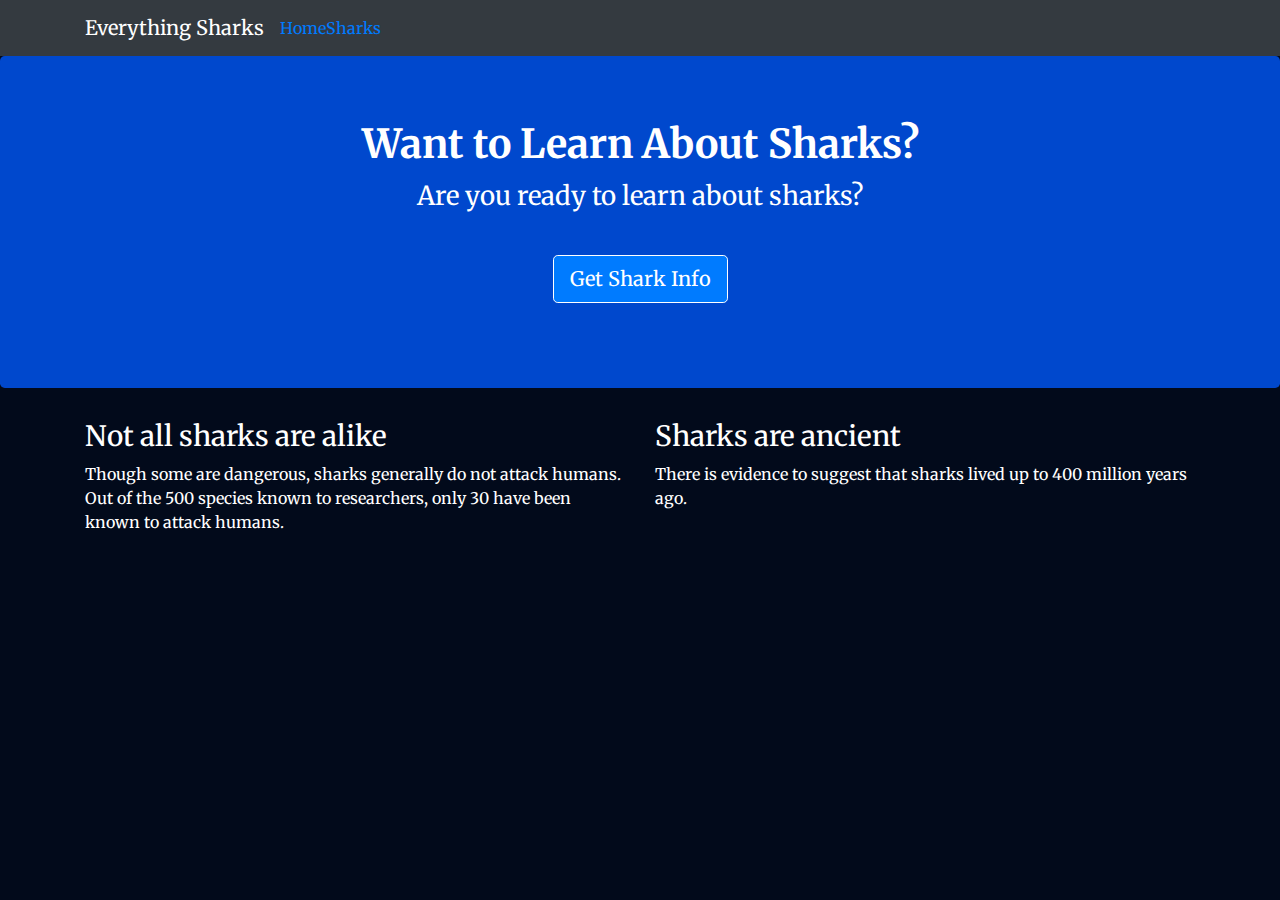
<file: views/index.html>
<!DOCTYPE html>
<html lang="en">
<head>
 <title>About Sharks</title>
 <meta charset="utf-8">
 <meta name="viewport" content="width=device-width, initial-scale=1">
 <link rel="stylesheet"
href="https://stackpath.bootstrapcdn.com/bootstrap/4.1.3/css/bootstrap.min.css"
integrity="sha384-
MCw98/SFnGE8fJT3GXwEOngsV7Zt27NXFoaoApmYm81iuXoPkFOJwJ8ERdknLPMO"
crossorigin="anonymous">
 <link href="css/styles.css" rel="stylesheet">
 <link href="https://fonts.googleapis.com/css?family=Merriweather:400,700"
rel="stylesheet" type="text/css">
</head>
<body>
 <nav class="navbar navbar-dark bg-dark navbar-static-top navbar-expand-md">
 <div class="container">
 <button type="button" class="navbar-toggler collapsed" dattoggle="collapse" data-target="#bs-example-navbar-collapse-1" ariexpanded="false"> <span class="sr-only">Toggle navigation</span>
 </button> <a class="navbar-brand" href="#">Everything Sharks</a>
 <div class="collapse navbar-collapse" id="bs-example-navbar-collaps1">
 <ul class="nav navbar-nav mr-auto">
 <li class="active nav-item"><a href="/" class="nalink">Home</a>
 </li>
 <li class="nav-item"><a href="/sharks" class="nalink">Sharks</a>
 </li>
 </ul>
 </div>
 </div>
 </nav>
 <div class="jumbotron">
 <div class="container">
 <h1>Want to Learn About Sharks?</h1>
 <p>Are you ready to learn about sharks?</p>
 <br>
 <p><a class="btn btn-primary btn-lg" href="/sharks" role="button">Get 
Shark Info</a>
 </p>
 </div>
 </div>
 <div class="container">
 <div class="row">
 <div class="col-lg-6">
 <h3>Not all sharks are alike</h3>
 <p>Though some are dangerous, sharks generally do not attack 
humans. Out of the 500 species known to researchers, only 30 have been known to 
attack humans.
 </p>
 </div>
 <div class="col-lg-6">
 <h3>Sharks are ancient</h3>
 <p>There is evidence to suggest that sharks lived up to 400
million years ago.
 </p>
 </div>
 </div>
 </div>
</body>
</html>
</file>
<file: views/css/styles.css>
.navbar {
 margin-bottom: 0;
}
body {
 background: #020A1B;
 color: #ffffff;
 font-family: 'Merriweather', sans-serif;
}
h1,
h2 {
 font-weight: bold;
}
p {
 font-size: 16px;
 color: #ffffff;
}
.jumbotron {
 background: #0048CD;
 color: white;
 text-align: center;
}
.jumbotron p {
 color: white;
 font-size: 26px;
}
.btn-primary {
 color: #fff;
 text-color: #000000;
 border-color: white;
 margin-bottom: 5px;
}
img,
video,
audio {
 margin-top: 20px;
 max-width: 80%;
}


div.caption: {
    float: left;
    clear: both;
   }
</file>
